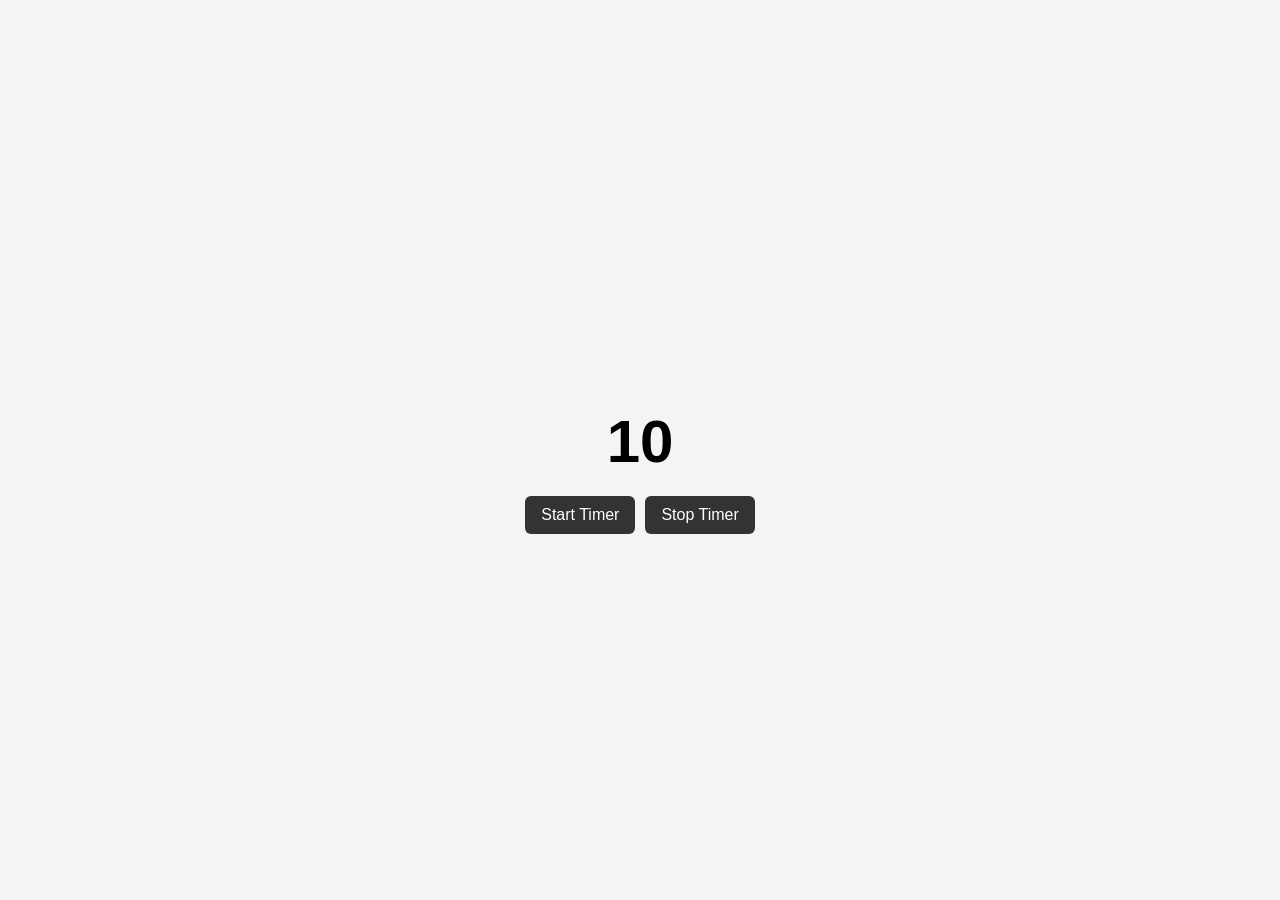
<file: countdown/index.html>
<!DOCTYPE html>
<html lang="en">
<head>
    <meta charset="UTF-8">
    <meta name="viewport" content="width=device-width, initial-scale=1.0">
    <title>Countdown Timer</title>
    <link rel="stylesheet" href="style.css">
</head>
<body>
    <div class="container">
        <h1 id="timer">10</h1>
        <div class="buttons">
            <button id="startBtn">Start Timer</button>
            <button id="stopBtn">Stop Timer</button>
        </div>
    </div>
    <script src="script.js"></script>
</body>
</html>
</file>
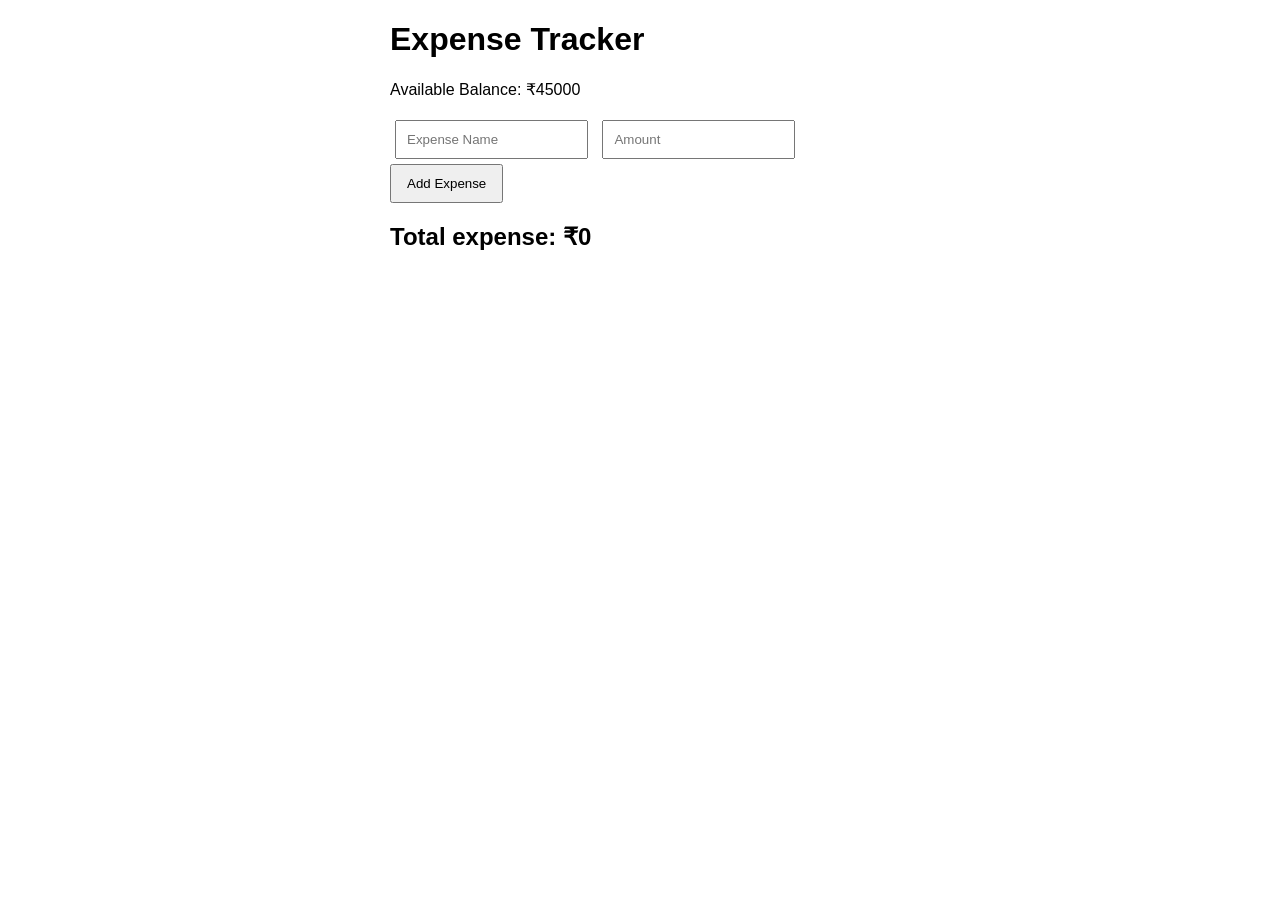
<file: expensetracker/index.html>
<!DOCTYPE html>
<html lang="en">
<head>
    <meta charset="UTF-8">
    <meta name="viewport" content="width=device-width, initial-scale=1.0">
    <title>Document</title>
    <link rel="stylesheet" href="style.css">
</head>
<body>
    <div class="expensetracker">
        <h1>Expense Tracker</h1>
        <p>Available Balance:  ₹<span id="balance">45000</span></p>
    <form id="expense-form">
        <input
        type="text"
        id="expenseName"
        placeholder="Expense Name"
    >
    <input
    type="number"
    id="expenseAmount"
    placeholder="Amount"
    >
    <button>Add Expense</button>
    </form>
    <h2>Total expense: ₹<span id="total">0</span></h2>

<ul id="expenseList">

</ul>
</div>
    <script src="script.js"></script>
</body>
</html>
</file>
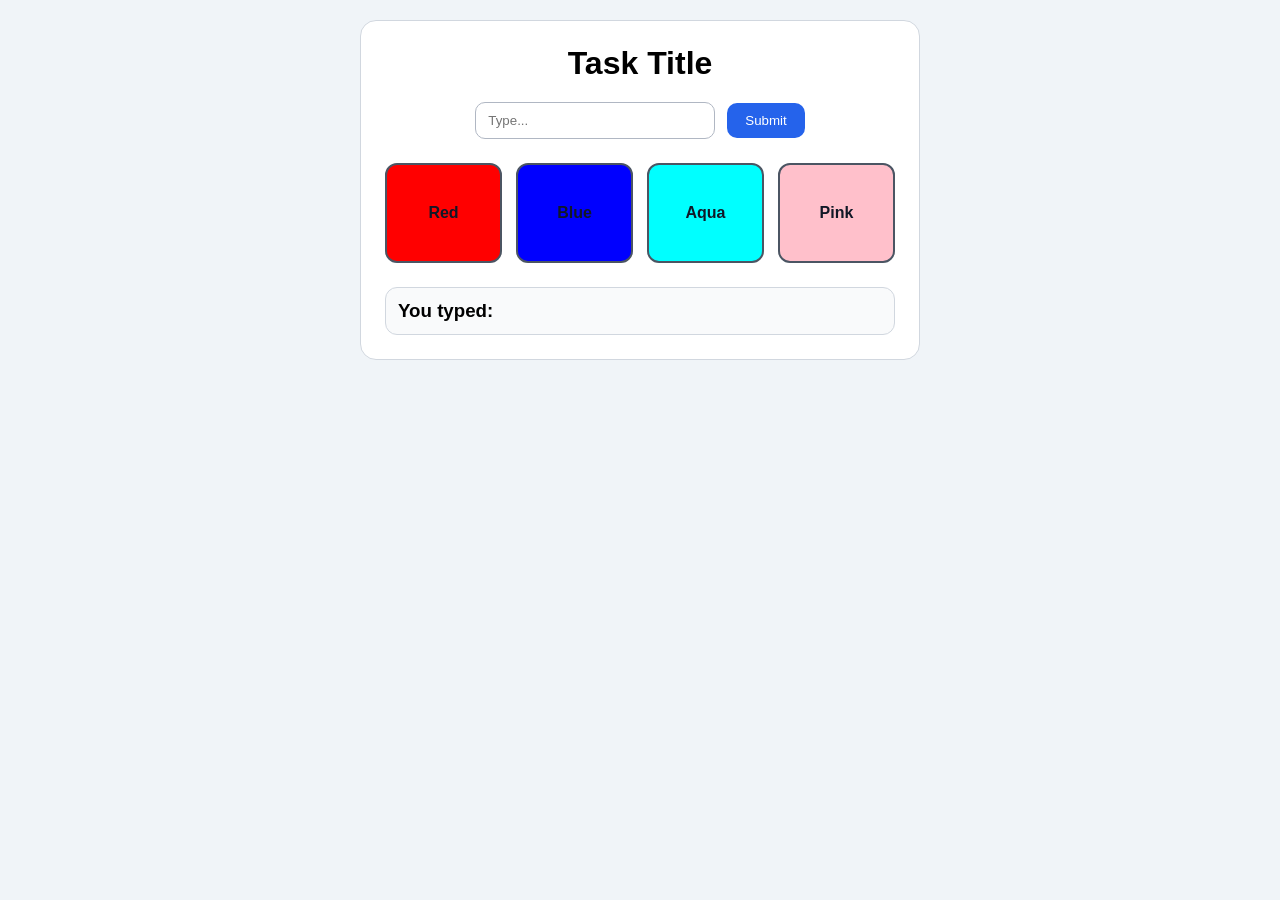
<file: form/index.html>
<!DOCTYPE html>
<html lang="en">
<head>
    <meta charset="UTF-8">
    <meta name="viewport" content="width=device-width, initial-scale=1.0">
    <title>Document</title>
    <link rel="stylesheet" href="style.css">
</head>
<body>
    <div class="container">
        <h1>Task Title</h1>
        <div class="task">
            <div class="input">
                <input type="text" id="task-input" placeholder="Type...">
            </div>
            <div>
                <button id="submit-btn">Submit</button>
            </div>
        </div>
        <div class="boxes">
            <div class="box" data-color="red">Red</div>
            <div class="box" data-color="blue">Blue</div>
            <div class="box" data-color="aqua">Aqua</div>
            <div class="box" data-color="pink">Pink</div>
        </div>

        <div class="output">
            <h3> You typed: </h3>
            <p id="typed-text"></p>
        </div>

    </div>


    <script src="script.js"></script>
</body>
</html>
</file>
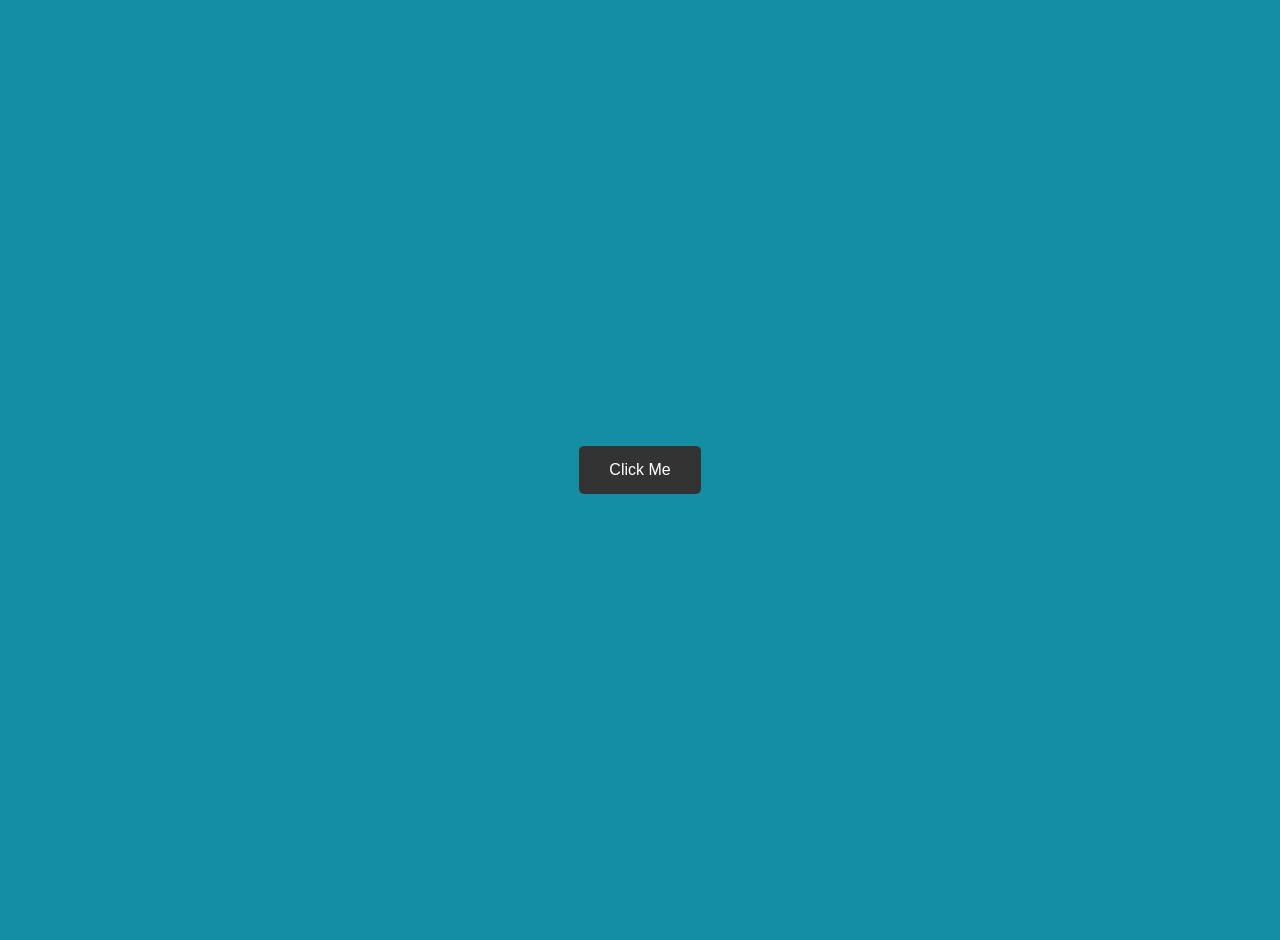
<file: randomcolour/index.html>
<!DOCTYPE html>
<html lang="en">
<head>
    <meta charset="UTF-8">
    <meta name="viewport" content="width=device-width, initial-scale=1.0">
    <title>Document</title>
    <link rel="stylesheet" href="style.css">
</head>
<body>
    <div> 
        <button id="btn">Click Me</button>
    </div>
    <script src="script.js"></script>
</body>
</html>
</file>
<file: countdown/style.css>
body {
    margin: 0;
    height: 100vh;
    display: flex;
    justify-content: center;
    align-items: center;
    font-family: Arial, sans-serif;
    background: #f4f4f4;
}

.container {
    text-align: center;
}

#timer {
    font-size: 60px;
    font-weight: bold;
    margin-bottom: 20px;
}

.buttons {
    display: flex;
    gap: 10px;
    justify-content: center;
}

button {
    padding: 10px 16px;
    font-size: 16px;
    border: none;
    border-radius: 6px;
    cursor: pointer;
    background: #333;
    color: white;
}

button:hover {
    background: #555;
}
</file>
<file: expensetracker/style.css>
body{
    font-family: Arial, Helvetica, sans-serif;
    width: 500px;
    margin:auto
}
input{
    padding: 10px;
    margin: 5px;
}
button{
    padding: 10px 15px;
}
li{
    display: flex;
    justify-content: space-between;
    margin: 10px 0;
}
</file>
<file: form/style.css>
* {
    margin: 0;
    padding: 0;
    box-sizing: border-box;
}
body {
    font-family: Arial, sans-serif;
    background: #f0f4f8;
    padding: 20px;
}
.container {
    max-width: 560px;
    margin: 0 auto;
    padding: 24px;
    background: #ffffff;
    border: 1px solid #d1d7df;
    border-radius: 16px;
}
h1 {
    text-align: center;
    margin-bottom: 20px;
}
.task {
    display: flex;
    flex-wrap: wrap;
    gap: 12px;
    justify-content: center;
    align-items: center;
    margin-bottom: 24px;
}
.task .input input {
    padding: 10px 12px;
    width: 240px;
    border: 1px solid #b0b7c3;
    border-radius: 10px;
}
button {
    padding: 10px 18px;
    border: none;
    border-radius: 10px;
    background: #2563eb;
    color: white;
    cursor: pointer;
}
button:hover {
    background: #1d4ed8;
}
.boxes {
    display: grid;
    grid-template-columns: repeat(4, minmax(0, 1fr));
    gap: 14px;
}
.box {
    display: flex;
    justify-content: center;
    align-items: center;
    min-height: 100px;
    border: 2px solid #4b5563;
    border-radius: 12px;
    background: #94a3b8;
    color: #111827;
    font-weight: 700;
    cursor: pointer;
    transition: transform 0.2s ease, box-shadow 0.2s ease, filter 0.2s ease;
}
.box:hover {
    transform: translateY(-3px);
    filter: brightness(1.08);
}
.box.selected {
    box-shadow: 0 0 0 4px rgba(37, 99, 235, 0.3);
    filter: brightness(0.95);
}

.output {
    margin-top: 24px;
    padding: 12px;
    border: 1px solid #d1d7df;
    border-radius: 12px;
    background: #f9fafb;
}
</file>
<file: randomcolour/style.css>
body {
    margin: 0;
    padding: 20px;
    transition: background-color 0.3s ease;
    display: flex;
    justify-content: center;
    align-items: center;
    height: 100vh;
}

button {
    padding: 15px 30px;
    font-size: 16px;
    cursor: pointer;
    background-color: #333;
    color: white;
    border: none;
    border-radius: 5px;
    transition: background-color 0.3s ease;
}

button:hover {
    background-color: #555;
}
</file>
